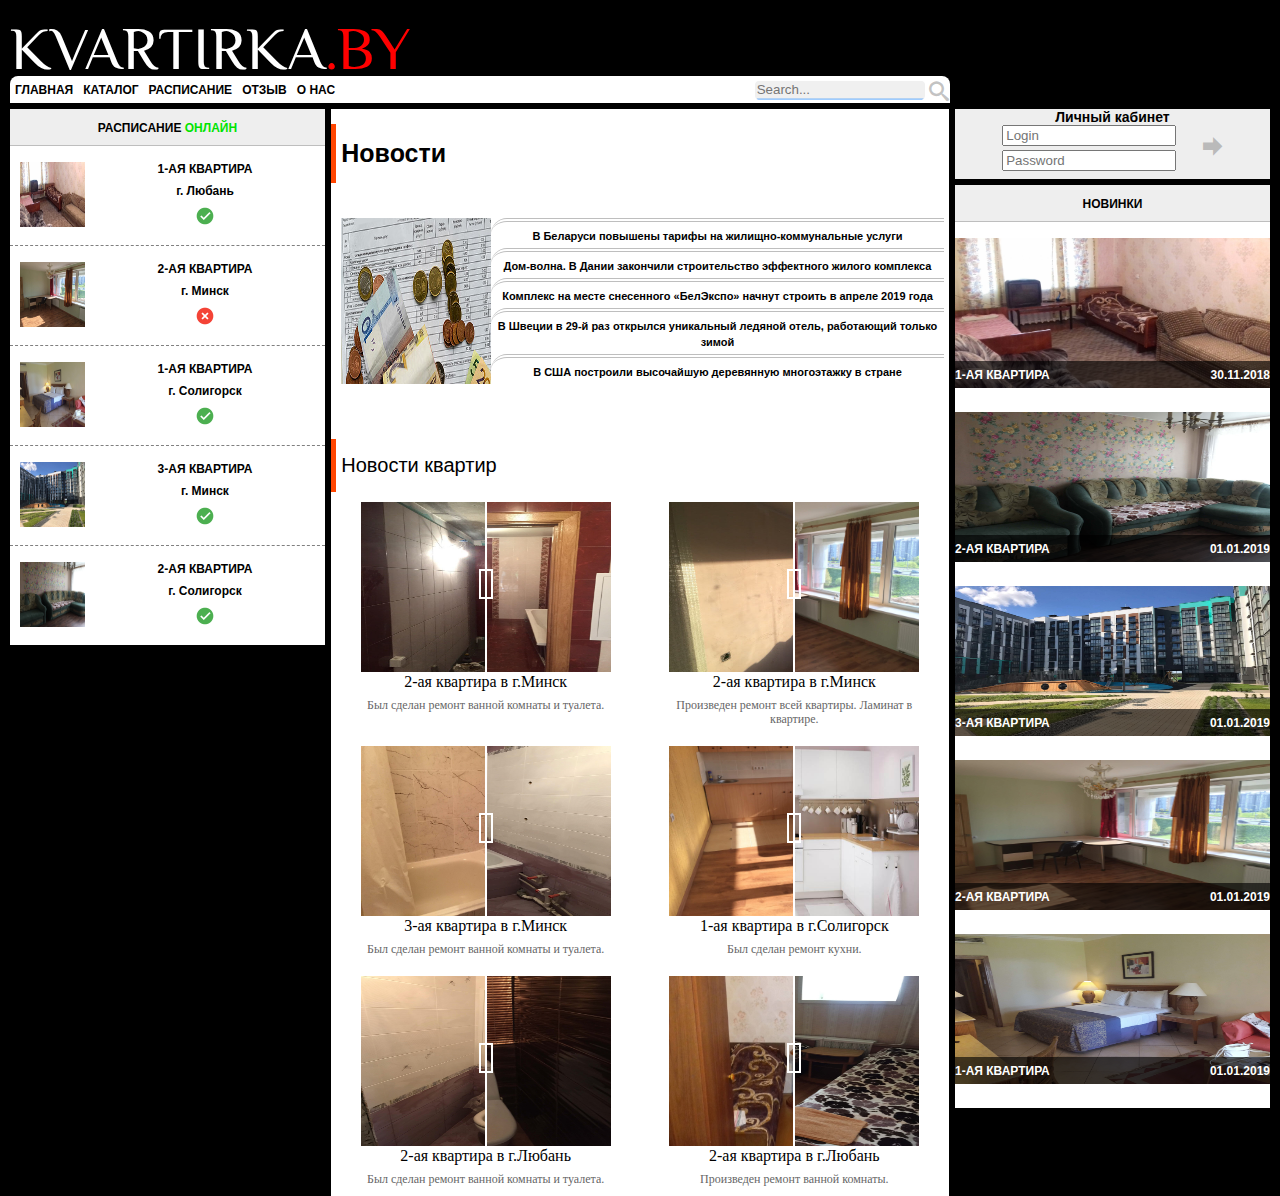
<file: index.html>
<!DOCTYPE html>
<html lang="en">
<head>
    <meta charset="UTF-8">
    <title>Kvartirka.BY</title>
    <meta name="viewport" content="width=device-width, initial-scale=1">
    <link rel="icon" href="images/logo/kv.png" type="image/png">
    <link href="https://fonts.googleapis.com/css?family=ZCOOL+XiaoWei" rel="stylesheet">
    <link rel="stylesheet" href="styles/styles_for_index.css">
    <script src="https://ajax.googleapis.com/ajax/libs/jquery/3.3.1/jquery.min.js"></script>
</head>
<body>
<div class="container">
    <div class="container_header">
        <a href="index.html" title="На Главную">
            <h1>
                Kvartirka<span>.BY</span>
            </h1>
        </a>
        <div class="container_header_left">
            <div>
                <a href="index.html" title="На Главную">Главная</a>
            </div>
            <div>
                <a href="catalog.html" title="Каталог">Каталог</a>
            </div>
            <div>
                <a href="timetable.html" title="Расписание">Расписание</a>
            </div>
            <div>
                <a href="recall.html" title="Написать отзыв">Отзыв</a>
            </div>
            <div>
                <a href="contacts.html" title="О нас">О нас</a>
            </div>
            <div class="container_header_right">
                <div class="search-one">
                    <form method="get">
                        <label>
                            <input type=search placeholder="Search..." spellcheck="true">
                            <img src="images/Press.png" alt="Здесь должно быть фото" title="Поиск">
                            <input type='submit' class="none">
                            <i class="icon-search"></i>
                        </label>
                    </form>
                </div>
            </div>
        </div>
    </div>

    <div class="content_left-side">
        <div class="novelty_one">
            <a href="timetable.html" title="Перейти к расписанию">
                <span>Расписание</span> <span>Онлайн</span>
            </a>
        </div>
        <div class="two">
            <a href="apartment1.html" title="Квартира №1">
                <div>
                    <img src="images/apartment1/20180103_152514.jpg" alt="Здесь должно быть фото" title="Квартира №1">
                    <p>
                        1-ая квартира
                    </p>
                    <p>
                        г. Любань
                    </p>
                    <img src="images/logo/ok.png" alt="ok" title="ok">
                </div>
            </a>
        </div>
        <div class="three">
            <a href="apartment4.html" title="Квартира №4">
                <div>
                    <img src="images/apartment4/4.jpg" alt="Здесь должно быть фото" title="Квартира №4">
                    <p>
                        2-ая квартира
                    </p>
                    <p>
                        г. Минск
                    </p>
                    <img src="images/logo/no.png" alt="no" title="no">
                </div>
            </a>
        </div>
        <div class="four">
            <a href="apartment5.html" title="Квартира №5">
                <div>
                    <img src="images/apartment5/20170717_112656.jpg" alt="Здесь должно быть фото" title="Квартира №5">
                    <p>
                        1-ая квартира
                    </p>
                    <p>
                        г. Солигорск
                    </p>
                    <img src="images/logo/ok.png" alt="ok" title="ok">
                </div>
            </a>
        </div>
        <div class="five">
            <a href="apartment3.html" title="Квартира №3">
                <div>
                    <img src="images/apartment3/Mk70BiZl_rw.jpg" alt="Здесь должно быть фото" title="Квартира №3">
                    <p>
                        3-ая квартира
                    </p>
                    <p>
                        г. Минск
                    </p>
                    <img src="images/logo/ok.png" alt="ok" title="ok">
                </div>
            </a>
        </div>
        <div class="six">
            <a href="apartment2.html" title="Квартира №2">
                <div>
                    <img src="images/apartment2/IMG_1734.JPG" alt="Здесь должно быть фото" title="Квартира №2">
                    <p>
                        2-ая квартира
                    </p>
                    <p>
                        г. Солигорск
                    </p>
                    <img src="images/logo/ok.png" alt="ok" title="ok">
                </div>
            </a>
        </div>
    </div>

    <div class="content_center-side">
        <div class="title">
            <span>Новости</span>
        </div>
        <div class="news">
            <div class="news_link">
                <div>
                    <a href="https://realt.onliner.by/2018/12/22/tarify-12" title="Новость №1">
                        <span>В Беларуси повышены тарифы на жилищно-коммунальные услуги</span>
                    </a>
                    <img src="images/news/news-1.jpeg" alt="Здесь должно быть фото" title="Новость №1">
                </div>
                <div>
                    <a href="https://realt.onliner.by/2018/12/22/wave" title="Новость №2">
                        <span>Дом-волна. В Дании закончили строительство эффектного жилого комплекса</span>
                    </a>
                    <img src="images/news/news-2.jpeg" alt="Здесь должно быть фото" title="Новость №2">
                </div>
                <div>
                    <a href="https://realt.onliner.by/2018/12/22/kompleks-50" title="Новость №3">
                        <span>Комплекс на месте снесенного «БелЭкспо» начнут строить в апреле 2019 года</span>
                    </a>
                    <img src="images/news/news-3.jpeg" alt="Здесь должно быть фото" title="Новость №3">
                </div>
                <div>
                    <a href="https://realt.onliner.by/2018/12/18/ice-6" title="Новость №4">
                        <span>В Швеции в 29-й раз открылся уникальный ледяной отель, работающий только зимой</span>
                    </a>
                    <img src="images/news/news-4.jpeg" alt="Здесь должно быть фото" title="Новость №4">
                </div>
                <div>
                    <a href="https://realt.onliner.by/2019/01/03/carbon" title="Новость №5">
                        <span>В США построили высочайшую деревянную многоэтажку в стране</span>
                    </a>
                    <img src="images/news/news-5.jpeg" alt="Здесь должно быть фото" title="Новость №5">
                </div>
            </div>
        </div>
        <div class="title2">
            <span>Новости квартир</span>
        </div>
        <div class="news2">
            <div>
                <div class="cocoen">
                    <img src="images/news/news1-2.jpg" alt="Здесь должно быть фото" title="Новость №1">
                    <img src="images/news/news1.jpg" alt="Здесь должно быть фото" title="Новость №1">
                </div>
                <p>
                    2-ая квартира в г.Минск
                </p>
                <p>
                    Был сделан ремонт ванной комнаты и туалета.
                </p>
            </div>
            <div>
                <div class="cocoen">
                    <img src="images/news/news2-2.jpg" alt="Здесь должно быть фото" title="Новость №2">
                    <img src="images/news/news2.jpg" alt="Здесь должно быть фото" title="Новость №2">
                </div>
                <p>
                    2-ая квартира в г.Минск
                </p>
                <p>
                    Произведен ремонт всей квартиры. Ламинат в квартире.
                </p>
            </div>
            <div>
                <div class="cocoen">
                    <img src="images/news/news3.JPG" alt="Здесь должно быть фото" title="Новость №3">
                    <img src="images/news/news3-2.jpg" alt="Здесь должно быть фото" title="Новость №3">
                </div>
                <p>
                    3-ая квартира в г.Минск
                </p>
                <p>
                    Был сделан ремонт ванной комнаты и туалета.
                </p>
            </div>
            <div>
                <div class="cocoen">
                    <img src="images/news/news4-2.jpg" alt="Здесь должно быть фото" title="Новость №4">
                    <img src="images/news/news4.jpg" alt="Здесь должно быть фото" title="Новость №4">
                </div>
                <p>
                    1-ая квартира в г.Солигорск
                </p>
                <p>
                    Был сделан ремонт кухни.
                </p>
            </div>
            <div>
                <div class="cocoen">
                    <img src="images/news/news5-2.jpg" alt="Здесь должно быть фото" title="Новость №5">
                    <img src="images/news/news5.JPG" alt="Здесь должно быть фото" title="Новость №5">
                </div>
                <p>2-ая квартира в г.Любань</p>
                <p>Был сделан ремонт ванной комнаты и туалета.</p>
            </div>
            <div>
                <div class="cocoen">
                    <img src="images/news/news6.jpg" alt="Здесь должно быть фото" title="Новость №6">
                    <img src="images/news/news6-2.JPG" alt="Здесь должно быть фото" title="Новость №6">
                </div>
                <p>
                    2-ая квартира в г.Любань
                </p>
                <p>
                    Произведен ремонт ванной комнаты.
                </p>
            </div>
        </div>
    </div>

    <div class="content_right-side">
        <div class="login">
            <form method="get">
                <div>
                    <p>
                        Личный кабинет
                    </p>
                    <div>
                        <input type=email placeholder="Login" required>
                        <input type="password" placeholder="Password" maxlength="8" required>
                        <input type="submit" class="none2">
                        <i class="icon-enter" onclick="trigger()"></i>
                    </div>
                </div>
            </form>
        </div>
        <div class="novelty">
            <div class="novelty_one">
                <a href="catalog.html" title="Перейти к новинкам">
                    <span>Новинки</span>
                </a>
            </div>
            <div class="novelty_two">
                <a href="apartment1.html" title="Квартира №1">
                    <div>
                        <img src="images/apartment1/20180103_152514.jpg" alt="Здесь должно быть фото"
                             title="Квартира №1">
                        <div class="info">
                            <span>1-ая квартира</span>
                            <span>30.11.2018</span>
                        </div>
                    </div>
                </a>
            </div>
            <div class="novelty_three">
                <a href="apartment2.html" title="Квартира №2">
                    <div>
                        <img src="images/apartment2/IMG_1734.JPG" alt="Здесь должно быть фото" title="Квартира №2">
                        <div class="info">
                            <span>2-ая квартира</span>
                            <span>01.01.2019</span>
                        </div>
                    </div>
                </a>
            </div>
            <div class="novelty_four">
                <a href="apartment3.html" title="Квартира №3">
                    <div>
                        <img src="images/apartment3/Mk70BiZl_rw.jpg" alt="Здесь должно быть фото" title="Квартира №3">
                        <div class="info">
                            <span>3-ая квартира</span>
                            <span>01.01.2019</span>
                        </div>
                    </div>
                </a>
            </div>
            <div class="novelty_five">
                <a href="apartment4.html" title="Квартира №4">
                    <div>
                        <img src="images/apartment4/4.jpg" alt="Здесь должно быть фото" title="Квартира №4">
                        <div class="info">
                            <span>2-ая квартира</span>
                            <span>01.01.2019</span>
                        </div>
                    </div>
                </a>
            </div>
            <div class="novelty_six">
                <a href="apartment5.html" title="Квартира №5">
                    <div>
                        <img src="images/apartment5/20170717_112656.jpg" alt="Здесь должно быть фото"
                             title="Квартира №5">
                        <div class="info">
                            <span>1-ая квартира</span>
                            <span>01.01.2019</span>
                        </div>
                    </div>
                </a>
            </div>
        </div>
    </div>
</div>
<a href="#" class="scrollup" title="Вернуться наверх">Наверх</a>

<!--Scroll and trigger-->
<script src="js/common.js"></script>

<!--Comparison Slider-->
<script src="js/cocoen.min.js"></script>
<script src="js/cocoen-jquery.min.js"></script>
<script>
    $(function () {
        $('.cocoen').cocoen();
    });
</script>
</body>
</html>
</file>
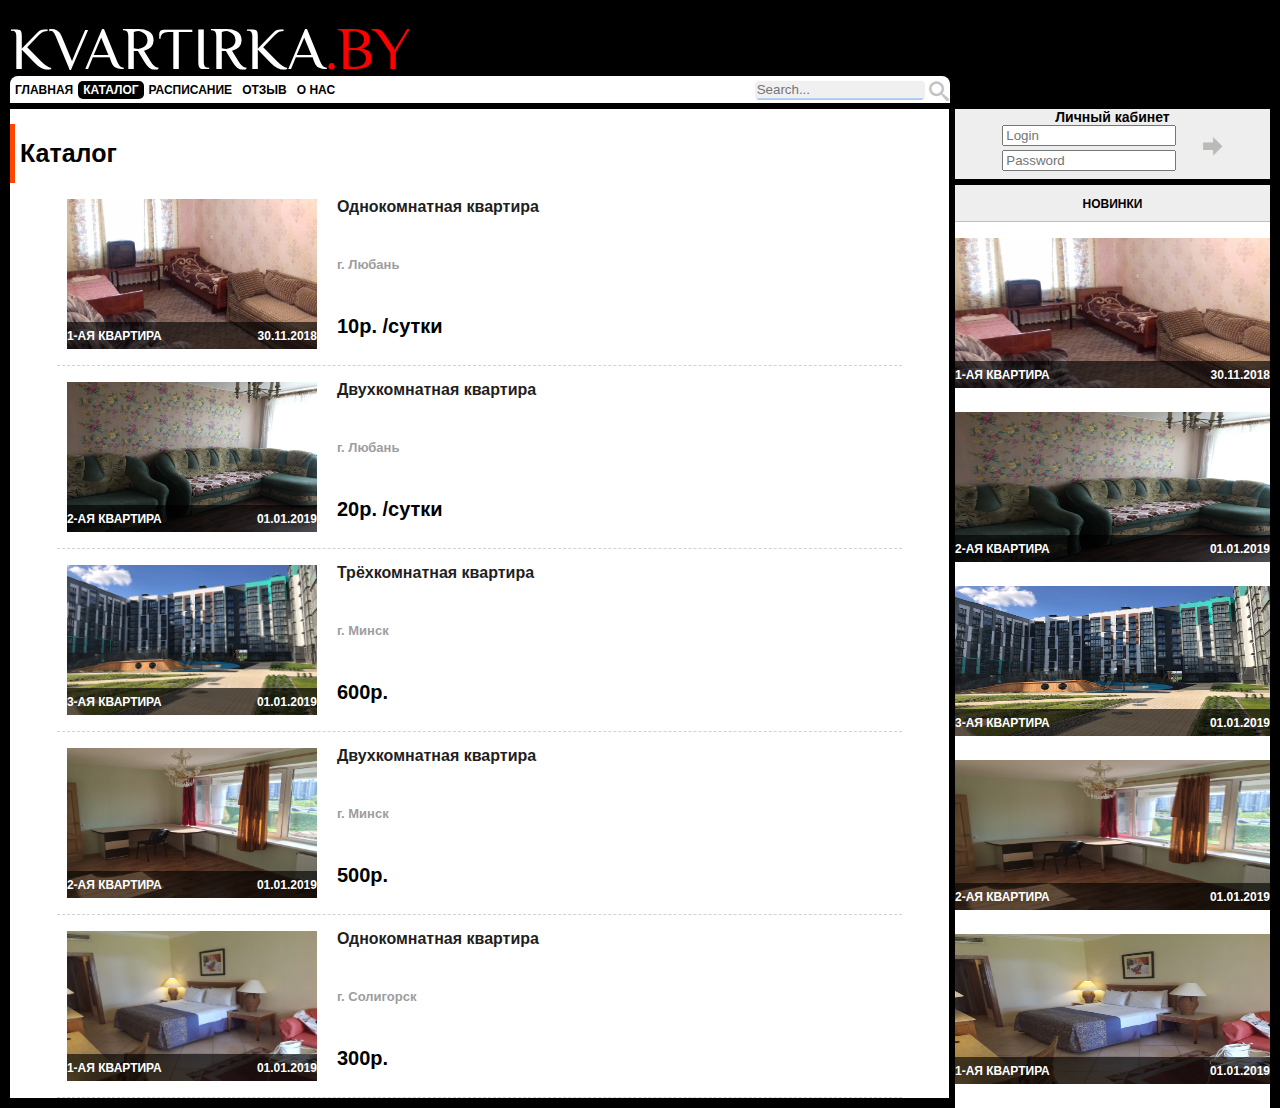
<file: catalog.html>
<!DOCTYPE html>
<html lang="en">
<head>
    <meta charset="UTF-8">
    <title>Catalog</title>
    <meta name="viewport" content="width=device-width, initial-scale=1">
    <link rel="icon" href="images/logo/kv.png" type="image/png">
    <link href="https://fonts.googleapis.com/css?family=ZCOOL+XiaoWei" rel="stylesheet">
    <link rel="stylesheet" href="styles/styles_for_catalog.css">
    <script src="https://ajax.googleapis.com/ajax/libs/jquery/3.3.1/jquery.min.js"></script>
</head>
<body>
<div class="container">
    <div class="container_header">
        <a href="index.html" title="На Главную">
            <h1>
                Kvartirka<span>.BY</span>
            </h1>
        </a>
        <div class="container_header_left">
            <div>
                <a href="index.html" title="На Главную">Главная</a>
            </div>
            <div>
                <a href="catalog.html" title="Каталог">Каталог</a>
            </div>
            <div>
                <a href="timetable.html" title="Расписание">Расписание</a>
            </div>
            <div>
                <a href="recall.html" title="Написать отзыв">Отзыв</a>
            </div>
            <div>
                <a href="contacts.html" title="О нас">О нас</a>
            </div>
            <div class="container_header_right">
                <form method="get">
                    <label>
                        <input type=search placeholder="Search..." spellcheck="true">
                        <img src="images/Press.png" alt="Здесь должно быть фото" title="Поиск">
                        <input type='submit' class="none">
                        <i class="icon-search"></i>
                    </label>
                </form>
            </div>
        </div>
    </div>

    <div class="content_center-side">
        <div class="title">
            <span>Каталог</span>
        </div>
        <div class="catalog_one">
            <a href="apartment1.html" title="Перейти к квартире">
                <div class="image-box">
                    <img src="images/apartment1/20180103_152514.jpg" alt="Здесь должно быть фото" title="Квартира №1">
                    <div class="info">
                        <span>1-ая квартира</span>
                        <span>30.11.2018</span>
                    </div>
                </div>
                <div class="info-box">
                    <p>
                        Однокомнатная квартира
                    </p>
                    <p>
                        г. Любань
                    </p>
                    <p>
                        10р. /сутки
                    </p>
                    <button type="submit">Звонок</button>
                </div>
            </a>
        </div>
        <div class="catalog_two">
            <a href="apartment2.html" title="Перейти к квартире">
                <div class="image-box">
                    <img src="images/apartment2/IMG_1734.JPG" alt="Здесь должно быть фото" title="Квартира №2">
                    <div class="info">
                        <span>2-ая квартира</span>
                        <span>01.01.2019</span>
                    </div>
                </div>
                <div class="info-box">
                    <p>
                        Двухкомнатная квартира
                    </p>
                    <p>
                        г. Любань
                    </p>
                    <p>
                        20р. /сутки
                    </p>
                    <button type="submit">Звонок</button>
                </div>
            </a>
        </div>
        <div class="catalog_three">
            <a href="apartment3.html" title="Перейти к квартире">
                <div class="image-box">
                    <img src="images/apartment3/Mk70BiZl_rw.jpg" alt="Здесь должно быть фото" title="Квартира №3">
                    <div class="info">
                        <span>3-ая квартира</span>
                        <span>01.01.2019</span>
                    </div>
                </div>
                <div class="info-box">
                    <p>
                        Трёхкомнатная квартира
                    </p>
                    <p>
                        г. Минск
                    </p>
                    <p>
                        600р.
                    </p>
                    <button type="submit">Звонок</button>
                </div>
            </a>
        </div>
        <div class="catalog_four">
            <a href="apartment4.html" title="Перейти к квартире">
                <div class="image-box">
                    <img src="images/apartment4/4.jpg" alt="Здесь должно быть фото" title="Квартира №4">
                    <div class="info">
                        <span>2-ая квартира</span>
                        <span>01.01.2019</span>
                    </div>
                </div>
                <div class="info-box">
                    <p>
                        Двухкомнатная квартира
                    </p>
                    <p>
                        г. Минск
                    </p>
                    <p>
                        500р.
                    </p>
                    <button type="submit">Звонок</button>
                </div>
            </a>
        </div>
        <div class="catalog_five">
            <a href="apartment5.html" title="Перейти к квартире">
                <div class="image-box">
                    <img src="images/apartment5/20170717_112656.jpg" alt="Здесь должно быть фото" title="Квартира №5">
                    <div class="info">
                        <span>1-ая квартира</span>
                        <span>01.01.2019</span>
                    </div>
                </div>
                <div class="info-box">
                    <p>
                        Однокомнатная квартира
                    </p>
                    <p>
                        г. Солигорск
                    </p>
                    <p>
                        300р.
                    </p>
                    <button type="submit">Звонок</button>
                </div>
            </a>
        </div>
    </div>

    <div class="content_right-side">
        <div class="login">
            <form method="get">
                <div>
                    <p>Личный кабинет</p>
                    <div>
                        <input type=email placeholder="Login" required>
                        <input type="password" placeholder="Password" maxlength="8" required>
                        <input type="submit" class="none2">
                        <i class="icon-enter" onclick="trigger()"></i>
                    </div>
                </div>
            </form>
        </div>
        <div class="novelty">
            <div class="novelty_one">
                <a href="catalog.html" title="Перейти к новинкам">
                    <span>Новинки</span>
                </a>
            </div>
            <div class="novelty_two">
                <a href="apartment1.html" title="Квартира №1">
                    <div>
                        <img src="images/apartment1/20180103_152514.jpg" alt="Здесь должно быть фото"
                             title="Квартира №1">
                        <div class="info">
                            <span>1-ая квартира</span>
                            <span>30.11.2018</span>
                        </div>
                    </div>
                </a>
            </div>
            <div class="novelty_three">
                <a href="apartment2.html" title="Квартира №2">
                    <div>
                        <img src="images/apartment2/IMG_1734.JPG" alt="Здесь должно быть фото" title="Квартира №2">
                        <div class="info">
                            <span>2-ая квартира</span>
                            <span>01.01.2019</span>
                        </div>
                    </div>
                </a>
            </div>
            <div class="novelty_four">
                <a href="apartment3.html" title="Квартира №3">
                    <div>
                        <img src="images/apartment3/Mk70BiZl_rw.jpg" alt="Здесь должно быть фото" title="Квартира №3">
                        <div class="info">
                            <span>3-ая квартира</span>
                            <span>01.01.2019</span>
                        </div>
                    </div>
                </a>
            </div>
            <div class="novelty_five">
                <a href="apartment4.html" title="Квартира №4">
                    <div>
                        <img src="images/apartment4/4.jpg" alt="Здесь должно быть фото" title="Квартира №4">
                        <div class="info">
                            <span>2-ая квартира</span>
                            <span>01.01.2019</span>
                        </div>
                    </div>
                </a>
            </div>
            <div class="novelty_six">
                <a href="apartment5.html" title="Квартира №5">
                    <div>
                        <img src="images/apartment5/20170717_112656.jpg" alt="Здесь должно быть фото"
                             title="Квартира №5">
                        <div class="info">
                            <span>1-ая квартира</span>
                            <span>01.01.2019</span>
                        </div>
                    </div>
                </a>
            </div>
        </div>
    </div>
</div>
<a href="#" class="scrollup" title="Вернуться наверх">Наверх</a>

<!--Scroll and trigger-->
<script src="js/common.js"></script>

</body>
</html>
</file>
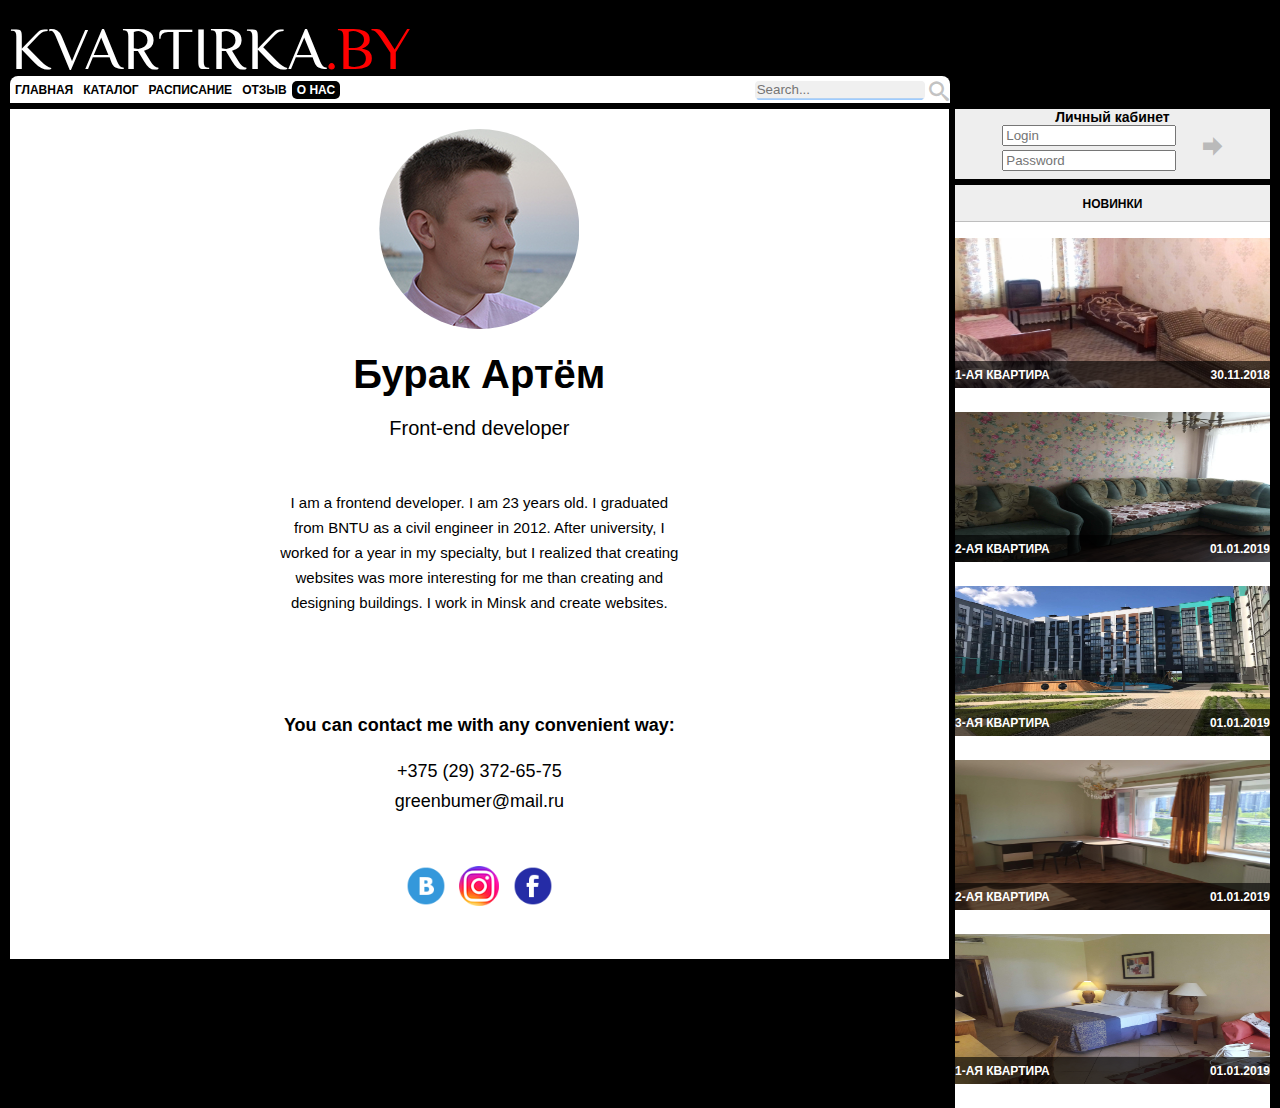
<file: contacts.html>
<!DOCTYPE html>
<html lang="en">
<head>
    <meta charset="UTF-8">
    <title>Contacts</title>
    <meta name="viewport" content="width=device-width, initial-scale=1">
    <link rel="icon" href="images/logo/kv.png" type="image/png">
    <link href="https://fonts.googleapis.com/css?family=ZCOOL+XiaoWei" rel="stylesheet">
    <link rel="stylesheet" href="styles/styles_for_contacts.css">
    <script src="https://ajax.googleapis.com/ajax/libs/jquery/3.3.1/jquery.min.js"></script>
</head>
<body>
<div class="container">
    <div class="container_header">
        <a href="index.html" title="На Главную">
            <h1>
                Kvartirka<span>.BY</span>
            </h1>
        </a>
        <div class="container_header_left">
            <div>
                <a href="index.html" title="На Главную">Главная</a>
            </div>
            <div>
                <a href="catalog.html" title="Каталог">Каталог</a>
            </div>
            <div>
                <a href="timetable.html" title="Расписание">Расписание</a>
            </div>
            <div>
                <a href="recall.html" title="Написать отзыв">Отзыв</a>
            </div>
            <div>
                <a href="contacts.html" title="О нас">О нас</a>
            </div>
            <div class="container_header_right">
                <form method="get">
                    <label>
                        <input type=search placeholder="Search..." spellcheck="true">
                        <img src="images/Press.png" alt="Здесь должно быть фото" title="Поиск">
                        <input type='submit' class="none">
                        <i class="icon-search"></i>
                    </label>
                </form>
            </div>
        </div>
    </div>

    <div class="content_center-side">
        <div class="contacts">
            <img src="images/DSC_0187.JPG" alt="Здесь должно быть фото" title="Моё фото">
            <p>
                Бурак Артём
            </p>
            <p>
                Front-end developer
            </p>
            <p>
                I am a frontend developer. I am 23 years old. I graduated from BNTU as a civil engineer in 2012. After
                university, I worked for a year in my specialty, but I realized that creating websites was more
                interesting for me than creating and designing buildings. I work in
                Minsk and create websites.
            </p>
            <p>
                You can contact me with any convenient way:
            </p>
            <p>
                +375 (29) 372-65-75
            </p>
            <p>
                greenbumer@mail.ru
            </p>
            <div class="logo">
                <a href="https://vk.com/artemon26" title="Вконтакте">
                    <img src="images/logo/vk.png" alt="Здесь должно быть лого" title="Вконтакте">
                </a>
                <a href="https://www.instagram.com/artemon2695/" title="Instagram">
                    <img src="images/logo/instagram.png" alt="Здесь должно быть лого" title="Instagram">
                </a>
                <a href="https://www.facebook.com/artem.burak.5" title="Facebook">
                    <img src="images/logo/facebook.png" alt="Здесь должно быть лого" title="Facebook">
                </a>
            </div>
        </div>

    </div>

    <div class="content_right-side">
        <div class="login">
            <form method="get">
                <div>
                    <p>Личный кабинет</p>
                    <div>
                        <input type=email placeholder="Login" required>
                        <input type="password" placeholder="Password" maxlength="8" required>
                        <input type="submit" class="none2">
                        <i class="icon-enter" onclick="trigger()"></i>
                    </div>
                </div>
            </form>
        </div>
        <div class="novelty">
            <div class="novelty_one">
                <a href="catalog.html" title="Перейти к новинкам">
                    <span>Новинки</span>
                </a>
            </div>
            <div class="novelty_two">
                <a href="apartment1.html" title="Квартира №1">
                    <div>
                        <img src="images/apartment1/20180103_152514.jpg" alt="Здесь должно быть фото"
                             title="Квартира №1">
                        <div class="info">
                            <span>1-ая квартира</span>
                            <span>30.11.2018</span>
                        </div>
                    </div>
                </a>
            </div>
            <div class="novelty_three">
                <a href="apartment2.html" title="Квартира №2">
                    <div>
                        <img src="images/apartment2/IMG_1734.JPG" alt="Здесь должно быть фото" title="Квартира №2">
                        <div class="info">
                            <span>2-ая квартира</span>
                            <span>01.01.2019</span>
                        </div>
                    </div>
                </a>
            </div>
            <div class="novelty_four">
                <a href="apartment3.html" title="Квартира №3">
                    <div>
                        <img src="images/apartment3/Mk70BiZl_rw.jpg" alt="Здесь должно быть фото" title="Квартира №3">
                        <div class="info">
                            <span>3-ая квартира</span>
                            <span>01.01.2019</span>
                        </div>
                    </div>
                </a>
            </div>
            <div class="novelty_five">
                <a href="apartment4.html" title="Квартира №4">
                    <div>
                        <img src="images/apartment4/4.jpg" alt="Здесь должно быть фото" title="Квартира №4">
                        <div class="info">
                            <span>2-ая квартира</span>
                            <span>01.01.2019</span>
                        </div>
                    </div>
                </a>
            </div>
            <div class="novelty_six">
                <a href="apartment5.html" title="Квартира №5">
                    <div>
                        <img src="images/apartment5/20170717_112656.jpg" alt="Здесь должно быть фото"
                             title="Квартира №5">
                        <div class="info">
                            <span>1-ая квартира</span>
                            <span>01.01.2019</span>
                        </div>
                    </div>
                </a>
            </div>
        </div>
    </div>
</div>
<a href="#" class="scrollup" title="Вернуться наверх">Наверх</a>

<!--Scroll and trigger-->
<script src="js/common.js"></script>

</body>
</html>
</file>
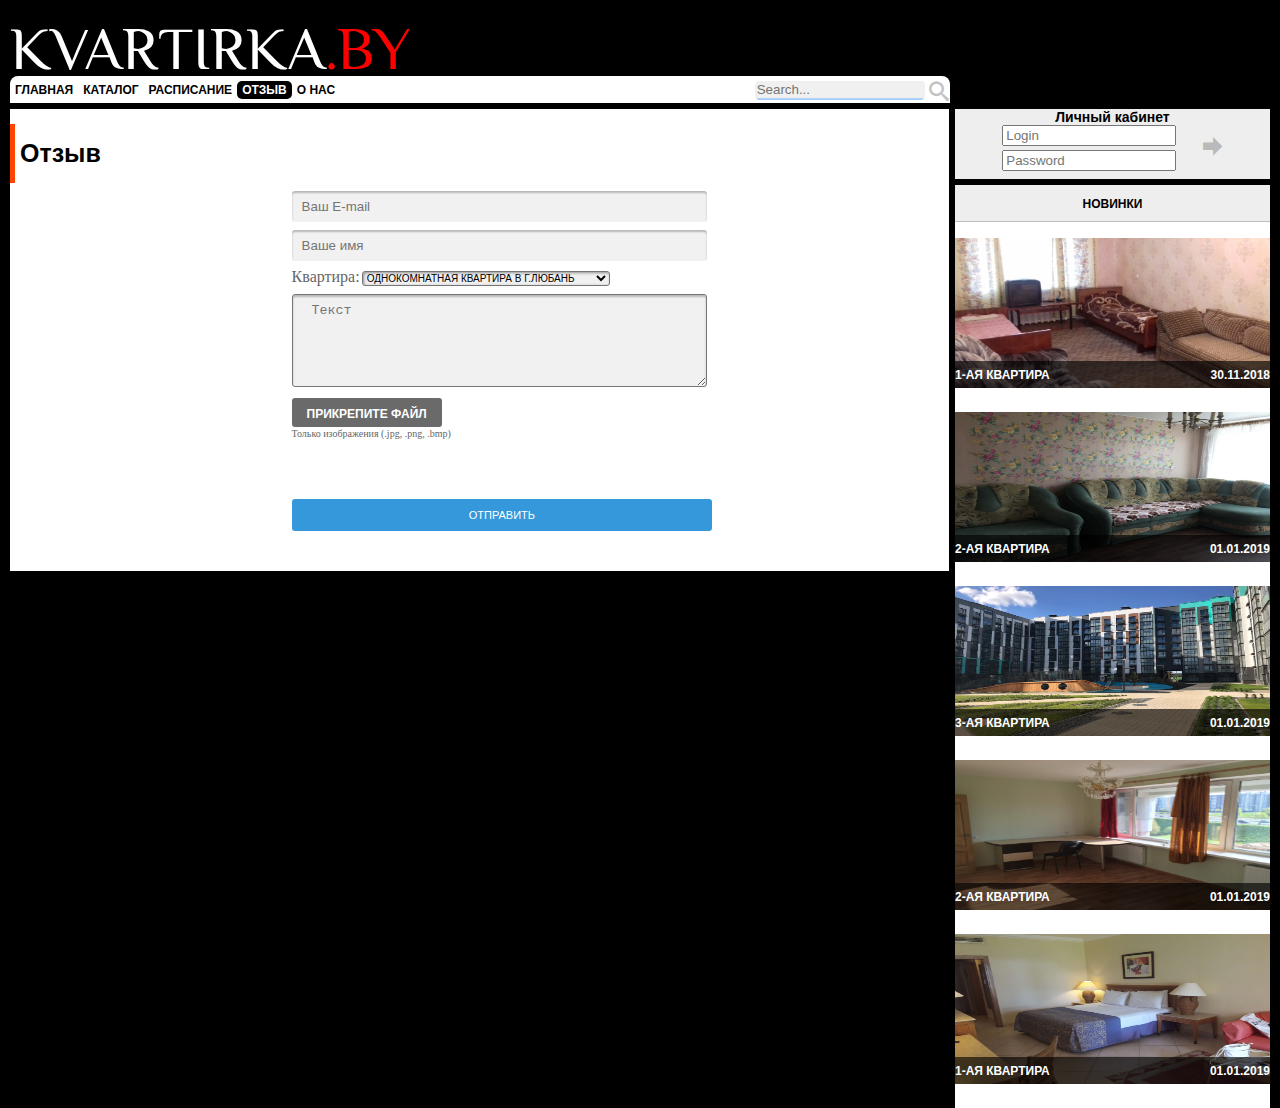
<file: recall.html>
<!DOCTYPE html>
<html lang="en">
<head>
    <meta charset="UTF-8">
    <title>Recall</title>
    <meta name="viewport" content="width=device-width, initial-scale=1">
    <meta name="viewport" content="width=device-width, initial-scale=1">
    <link rel="icon" href="images/logo/kv.png" type="image/png">
    <link href="https://fonts.googleapis.com/css?family=ZCOOL+XiaoWei" rel="stylesheet">
    <link rel="stylesheet" href="styles/styles_for_recall.css">
    <script src="https://ajax.googleapis.com/ajax/libs/jquery/3.3.1/jquery.min.js"></script>
</head>
<body>
<div class="container">
    <div class="container_header">
        <a href="index.html" title="На Главную">
            <h1>
                Kvartirka<span>.BY</span>
            </h1>
        </a>
        <div class="container_header_left">
            <div>
                <a href="index.html" title="На Главную">Главная</a>
            </div>
            <div>
                <a href="catalog.html" title="Каталог">Каталог</a>
            </div>
            <div>
                <a href="timetable.html" title="Расписание">Расписание</a>
            </div>
            <div>
                <a href="recall.html" title="Написать отзыв">Отзыв</a>
            </div>
            <div>
                <a href="contacts.html" title="О нас">О нас</a>
            </div>
            <div class="container_header_right">
                <form method="get">
                    <label>
                        <input type=search placeholder="Search..." spellcheck="true">
                        <img src="images/Press.png" alt="Здесь должно быть фото" title="Поиск">
                        <input type='submit' class="none">
                        <i class="icon-search"></i>
                    </label>
                </form>
            </div>
        </div>
    </div>

    <div class="content_center-side">
        <div class="title">
            <span>Отзыв</span>
        </div>
        <div class="recall">
            <form method="post" enctype="multipart/form-data">
                <div class="row">
                    <input type="email" name="mail" placeholder="Ваш E-mail">
                </div>
                <div class="row">
                    <input type="text" name="name" placeholder="Ваше имя">
                </div>
                <div class="row">
                    <label for="apartment">Квартира:</label>
                    <div class="select-box">
                        <select name='apartment' id="apartment">
                            <option value=1>Однокомнатная квартира в г.Любань</option>
                            <option value=2>Двухкомнатная квартира в г.Любань</option>
                            <option value=3>Трёхкомнатная квартира в г.Минск</option>
                            <option value=4>Двухкомнатная квартира в г.Минск</option>
                            <option value=5>Однокомнатная квартира в г.Солигорск</option>
                        </select>
                    </div>
                </div>
                <div class="row">
                    <textarea name="text" rows="5" placeholder="Текст"></textarea>
                </div>
                <div class="panel-file">
                    <a href="" title="Прикрепите файл" onclick="trigger()">Прикрепите файл</a>
                    <input type="file" name="File">
                    <label>Только изображения (.jpg, .png, .bmp)</label>
                </div>
                <input type="button" value="Отправить">
            </form>
        </div>
    </div>

    <div class="content_right-side">
        <div class="login">
            <form method="get">
                <div>
                    <p>Личный кабинет</p>
                    <div>
                        <input type=email placeholder="Login" required>
                        <input type="password" placeholder="Password" maxlength="8" required>
                        <input type="submit" class="none2">
                        <i class="icon-enter" onclick="trigger()"></i>
                    </div>
                </div>
            </form>
        </div>
        <div class="novelty">
            <div class="novelty_one">
                <a href="catalog.html" title="Перейти к новинкам">
                    <span>Новинки</span>
                </a>
            </div>
            <div class="novelty_two">
                <a href="apartment1.html" title="Квартира №1">
                    <div>
                        <img src="images/apartment1/20180103_152514.jpg" alt="Здесь должно быть фото"
                             title="Квартира №1">
                        <div class="info">
                            <span>1-ая квартира</span>
                            <span>30.11.2018</span>
                        </div>
                    </div>
                </a>
            </div>
            <div class="novelty_three">
                <a href="apartment2.html" title="Квартира №2">
                    <div>
                        <img src="images/apartment2/IMG_1734.JPG" alt="Здесь должно быть фото" title="Квартира №2">
                        <div class="info">
                            <span>2-ая квартира</span>
                            <span>01.01.2019</span>
                        </div>
                    </div>
                </a>
            </div>
            <div class="novelty_four">
                <a href="apartment3.html" title="Квартира №3">
                    <div>
                        <img src="images/apartment3/Mk70BiZl_rw.jpg" alt="Здесь должно быть фото" title="Квартира №3">
                        <div class="info">
                            <span>3-ая квартира</span>
                            <span>01.01.2019</span>
                        </div>
                    </div>
                </a>
            </div>
            <div class="novelty_five">
                <a href="apartment4.html" title="Квартира №4">
                    <div>
                        <img src="images/apartment4/4.jpg" alt="Здесь должно быть фото" title="Квартира №4">
                        <div class="info">
                            <span>2-ая квартира</span>
                            <span>01.01.2019</span>
                        </div>
                    </div>
                </a>
            </div>
            <div class="novelty_six">
                <a href="apartment5.html" title="Квартира №5">
                    <div>
                        <img src="images/apartment5/20170717_112656.jpg" alt="Здесь должно быть фото"
                             title="Квартира №5">
                        <div class="info">
                            <span>1-ая квартира</span>
                            <span>01.01.2019</span>
                        </div>
                    </div>
                </a>
            </div>
        </div>
    </div>
</div>
<a href="#" class="scrollup" title="Вернуться наверх">Наверх</a>

<!--Scroll and trigger-->
<script src="js/common.js"></script>

<!--Trigger-->
<script>
    function trigger() {
        $('input[type="file"]').trigger('click');
    }
</script>
</body>
</html>
</file>
<file: styles/styles_for_index.css>
@import "styles_for_ass.css";
@import "styles_title.css";
@import "styles_news.css";
@import "cocoen.min.css";
@import "media_for_index.css";

.content_left-side {
    width: 25%;
    background-color: white;
    text-align: center;
    max-width: 319px;
}

.content_left-side p:nth-child(3) {
    text-transform: none;
    line-height: 30px;
}

.content_left-side img:first-child {
    width: 65px;
    height: 65px;
    float: left;
    margin-left: 10px;
}

.content_center-side {
    width: 49%;
    background-color: white;
    position: relative;
    max-width: 625px;
}

.content_left-side span:last-child {
    color: #00e400;
}

.two, .three, .four, .five {
    border-bottom: dashed grey 1px;
}

[src*="news-1"] {
    z-index: 1;
}
</file>
<file: styles/styles_for_catalog.css>
@import "styles_for_ass.css";
@import "styles_title.css";
@import "styles_for_content-center.css";
@import "media_for_catalog.css";

.container_header_left div:nth-child(2) {
    background-color: black;
    border-radius: 5px;
    padding-bottom: 2px;
}

.container_header_left div:nth-child(2) a {
    color: white;
}

.content_center-side [src*=JPG],
.content_center-side [src*=jpg] {
    width: 250px;
    height: 150px;
}

.content_center-side .info {
    background-color: rgba(0, 0, 0, 0.63);
    height: 18px;
    width: 250px;
    padding: 7px 0 2px;
    position: relative;
    bottom: 30px;
}

.catalog_one,
.catalog_two,
.catalog_three,
.catalog_four,
.catalog_five {
    border-bottom: dashed #d2d2d3 1px;
    position: relative;
    width: 90%;
    margin: 0 auto;
    transition: transform 1s;
    overflow: hidden;
}

.catalog_one div:not(.info),
.catalog_two div:not(.info),
.catalog_three div:not(.info),
.catalog_four div:not(.info),
.catalog_five div:not(.info) {
    height: 150px;
    margin: 0 10px;
}

.image-box {
    position: absolute;
    top: 16px;
}

.catalog_one:hover,
.catalog_two:hover,
.catalog_three:hover,
.catalog_four:hover,
.catalog_five:hover {
    box-shadow: 0 0 10px 5px lightgrey;
    transform: scale(1.1);
    background-color: white;
    z-index: 2;
}

.info-box {
    padding-left: 270px;
    text-transform: none;
}

.info-box p:nth-child(1) {
    font-size: 16px;
    line-height: 16px;
    color: #1f1f1f;
    max-width: 215px;
}

.info-box p:nth-child(2) {
    font-size: 13px;
    color: #9d9da0;
    line-height: 100px;
}

.info-box p:nth-child(3) {
    font-size: 20px;
}

.info-box button {
    display: none;
}

.catalog_one:hover .info-box button,
.catalog_two:hover .info-box button,
.catalog_three:hover .info-box button,
.catalog_four:hover .info-box button,
.catalog_five:hover .info-box button {
    display: block;
}

.info-box button {
    position: relative;
    float: right;
    top: -80px;
    right: -75px;
    border: none;
    border-radius: 25px;
    color: white;
    padding: 10px;
    animation: color 14s linear infinite, position 3s linear forwards;
}

@keyframes color {
    0% {
        background-color: #00d300;
    }
    25% {
        background-color: yellow;
    }
    50% {
        background-color: blue;
    }
    100% {
        background-color: red;
    }
}

@keyframes position {
    100% {
        right: 0;
    }
}
</file>
<file: styles/styles_for_contacts.css>
@import "styles_for_ass.css";
@import "styles_for_content-center.css";
@import "media_for_contacts.css";

.container_header_left div:nth-child(5) {
    background-color: black;
    border-radius: 5px;
    padding-bottom: 2px;
}

.container_header_left div:nth-child(5) a {
    color: white;
}

.contacts {
    text-align: center;
}

.contacts p {
    width: 400px;
}

.contacts p:first-of-type {
    font: bold 40px sans-serif;
    margin: 20px auto;
}

.contacts p:nth-of-type(2) {
    font: 20px sans-serif;
    margin: 0 auto 50px;
}

.contacts p:nth-of-type(3) {
    font: 15px /25px sans-serif;
    margin: 0 auto;
}

.contacts p:nth-of-type(4) {
    font: bold 18px sans-serif;
    margin: 100px auto 20px;
}

.contacts p:nth-of-type(5), .contacts p:nth-of-type(6) {
    font: 18px /30px sans-serif;
    margin: 0 auto;
}

.contacts [src*="0187"] {
    clip-path: circle(100px at 50% 50%);
    margin-top: 20px;
}

.logo {
    margin: 50px 0;
}

.logo img {
    width: 40px;
    transition: transform 0.5s;
}

.logo img:hover {
    transform: scale(1.5);
}
</file>
<file: styles/styles_for_recall.css>
@import "styles_for_ass.css";
@import "styles_title.css";
@import "styles_for_content-center.css";
@import "media_for_recall.css";

.container_header_left div:nth-child(4) {
    background-color: black;
    border-radius: 5px;
    padding-bottom: 2px;
}

.container_header_left div:nth-child(4) a {
    color: white;
}

.recall {
    width: 40%;
    margin: 0 auto;
    position: relative;
}

.row {
    position: relative;
    margin-top: 8px;
    margin-bottom: 8px;
}

.recall [type*="text"], .recall [type*="email"] {
    padding: 8px 30px 8px 10px;
    width: 100%;
    background: #f1f1f1;
    border: none;
    box-shadow: inset 0 2px 2px 0 rgba(50, 50, 50, 0.3);
    border-radius: 3px;
}

.recall label {
    position: relative;
    float: left;
    margin-right: 2px;
    color: #666;
}

select {
    background-color: #f1f1f1;
    border-radius: 3px;
    font-size: 10px;
    text-transform: uppercase;
    box-shadow: inset 1px 1px 3px 0 rgba(50, 50, 50, 0.5);
}

textarea {
    background-color: #f1f1f1;
    width: 100%;
    padding: 8px 19px;
    box-shadow: inset 0 2px 2px 0 rgba(50, 50, 50, 0.3);
    border-radius: 3px;
}

.panel-file a {
    width: 150px;
    height: 20px;
    background-color: #6a6a6a;
    color: #fff;
    font-size: 12px;
    border-radius: 3px;
    cursor: pointer;
    padding: 9px 0 0;
    display: block;
    margin: 0;
    text-align: center;
    text-transform: uppercase;
    font-weight: bold;
}

[type*="file"] {
    display: none;
}

.panel-file label {
    color: #666;
    font-size: 10px;
    padding: 2px 0 20px;
}

[type*='button'] {
    background: #3498db;
    padding: 10px 10px;
    border-radius: 3px;
    -moz-border-radius: 3px;
    -webkit-border-radius: 3px;
    border: none;
    font-size: 11px;
    color: #fff;
    text-transform: uppercase;
    cursor: pointer;
    width: 112%;
    margin: 40px 0;
}
</file>
